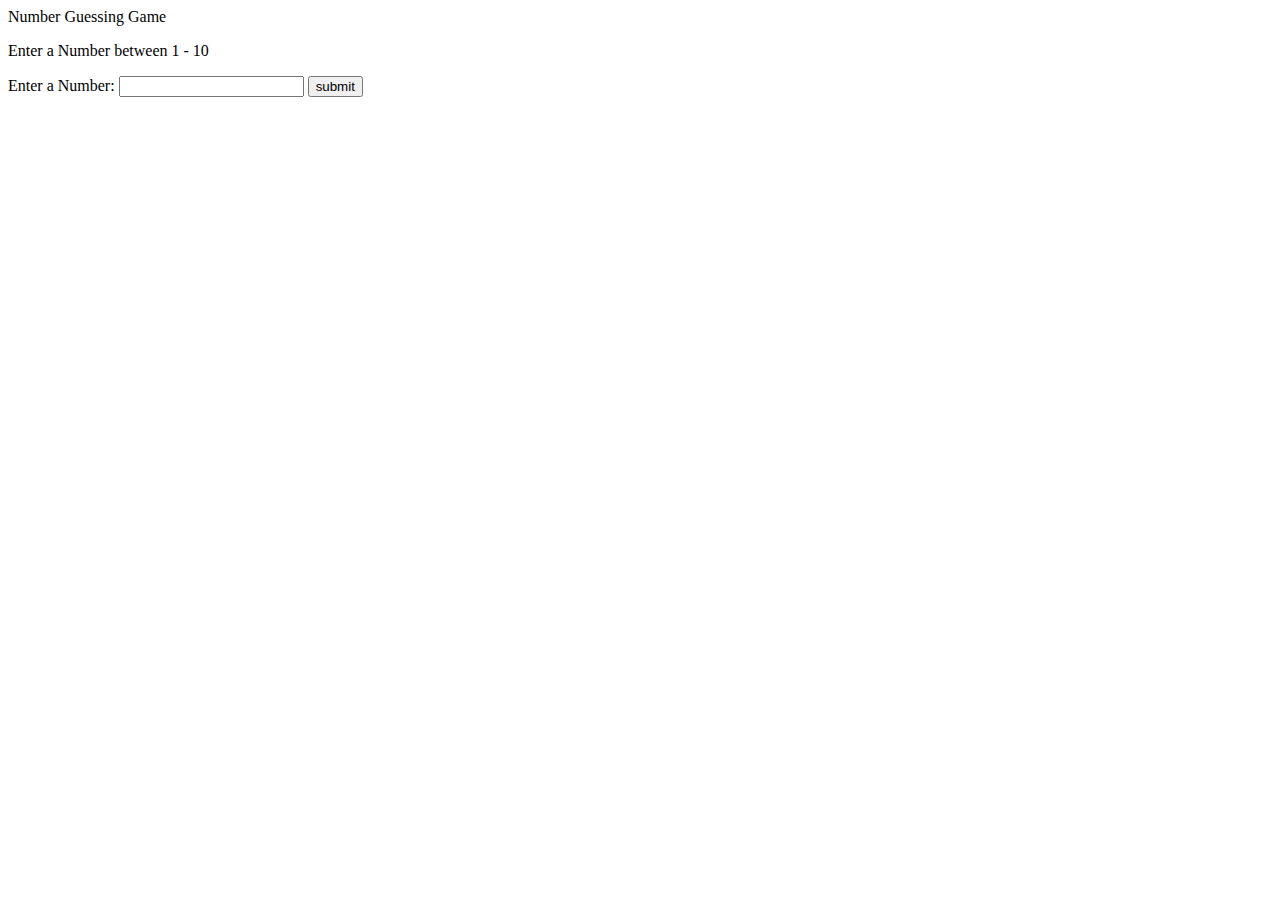
<file: guessing number game/index.html>
<!DOCTYPE html>
<html>

<head>
  <meta charset="utf-8">
  <meta name="viewport" content="width=device-width">
  <title>replit</title>
  <link href="style.css" rel="stylesheet" type="text/css" />
</head>

<body>
     <label> Number Guessing Game</label>
     <p>Enter a Number between 1 - 10</p>
    <label for="guess">Enter a Number: </label>
      <input type="text" id="guess" >
      <button id="sumbit-btn">submit</button>

  
  <script src="script.js"></script>
  <script src="https://replit.com/public/js/replit-badge-v2.js" theme="dark" position="bottom-right"></script>
</body>

</html>
</file>
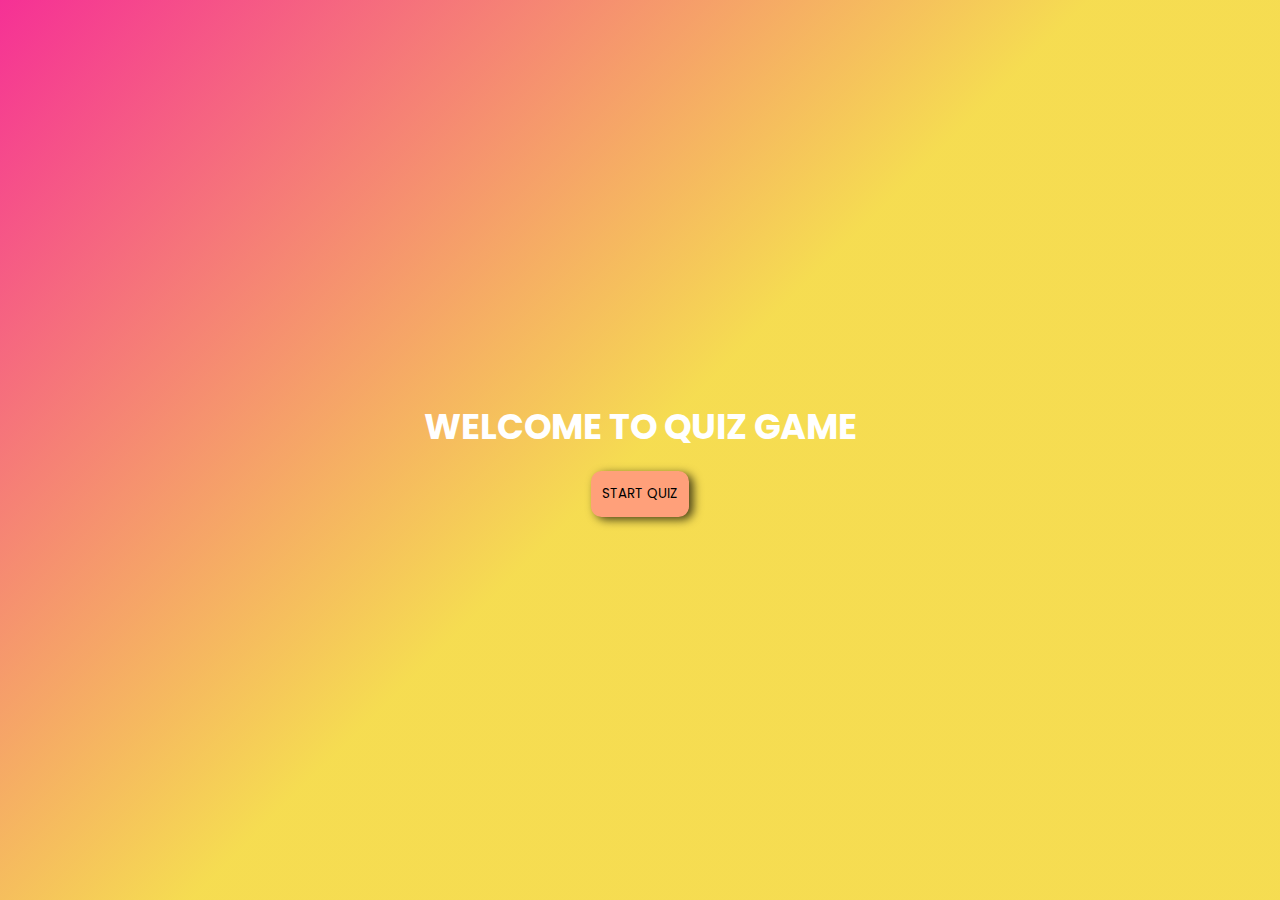
<file: Quiz Game/index.html>
<!DOCTYPE html>
<html lang="en">
<head>
    <meta charset="UTF-8">
    <meta name="viewport" content="width=device-width, initial-scale=1.0">
    <title>Quiz Game</title>
    <link rel="stylesheet" href="style.css">
    <link rel="stylesheet" href="https://cdnjs.cloudflare.com/ajax/libs/font-awesome/6.5.1/css/all.min.css" integrity="sha512-DTOQO9RWCH3ppGqcWaEA1BIZOC6xxalwEsw9c2QQeAIftl+Vegovlnee1c9QX4TctnWMn13TZye+giMm8e2LwA==" crossorigin="anonymous" referrerpolicy="no-referrer" />
    <script defer src="script.js"></script>
</head>
<body>
    <div id="main">
        <h1 id="welcome" class="welcome">welcome to quiz game </h1>
        <button id="start">start quiz</button>
        <div id="container">
            <div class="time-display">
                <h2>pratik<span>quiz</span></h2>
                <h3>time left: <span id="time">15s</span></h3>
            </div>
            <div class="qst-cont">
                <div class="qst-1" id="qst-1">
                    <div class="qst">
                        <P>1. who is the current president of india?</P>
                    </div>
                    <div class="opt">
                        <ul>
                            <li><a href="#">a. rahul gandhi</a><i  class="fa-solid fa-xmark wrong-ans"></i></li>
                            <li class="correct-answer"><a href="#">b. narendra modi</a><i class="fa-solid fa-check correct-ans"></i></li>
                            <li><a href="#">c. jawahar lal nehru</a><i  class="fa-solid fa-xmark wrong-ans"></i></li>
                            <li><a href="#">d. mamta banerjii</a><i  class="fa-solid fa-xmark wrong-ans"></i></li>
                        </ul>
                    </div>
                </div>
                
                <div class="next">
                    <h3><span id="qstCount">0</span>/5</h3>
                    <button id="next-btn">next</button>
                </div>
            </div>
        </div>
        
    </div>
</body>
</html>
</file>
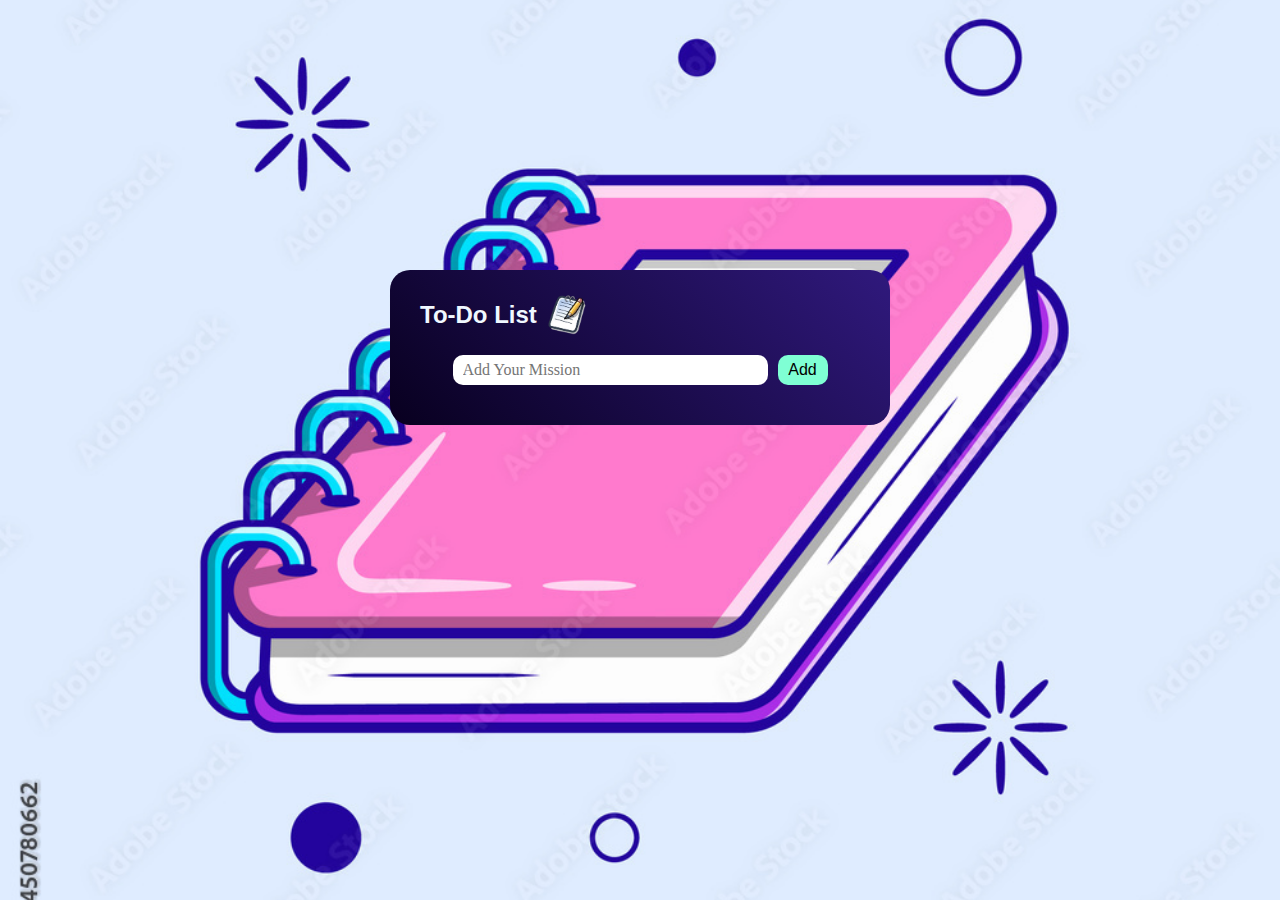
<file: To-Do list/index.html>
<!DOCTYPE html>
<html lang="en">
<head>
    <meta charset="UTF-8">
    <meta name="viewport" content="width=device-width, initial-scale=1.0">
    <title>To-Do list</title>
    <link rel="stylesheet" href="style.css">
    <link rel="stylesheet" href="https://cdnjs.cloudflare.com/ajax/libs/font-awesome/6.4.2/css/all.min.css" integrity="sha512-z3gLpd7yknf1YoNbCzqRKc4qyor8gaKU1qmn+CShxbuBusANI9QpRohGBreCFkKxLhei6S9CQXFEbbKuqLg0DA==" crossorigin="anonymous" referrerpolicy="no-referrer" />
</head>
<body>
    <div class="card">
        <div class="header">
            <p>
                To-Do List
            </p> 
            <img src="logo-removebg-preview.png" class="logo">
        </div>
        <div class="add-column">
            <input type="text" id="addTask" autocomplete="off" placeholder="Add Your Mission">
            <button class="add-button">
                Add
            </button>
        </div>
        <ul class="mission-list">
           <!-- <li class="checked">Complete python<i class="fa-solid fa-square-check"></i><i class="fa-solid fa-trash"></i></li>
            <li>Complete Javascript<i class="fa-solid fa-square-check"></i><i class="fa-solid fa-trash"></i></li>
           -->
        </ul>
    </div>
    <script src="script.js"></script>
</body>
</html>
</file>
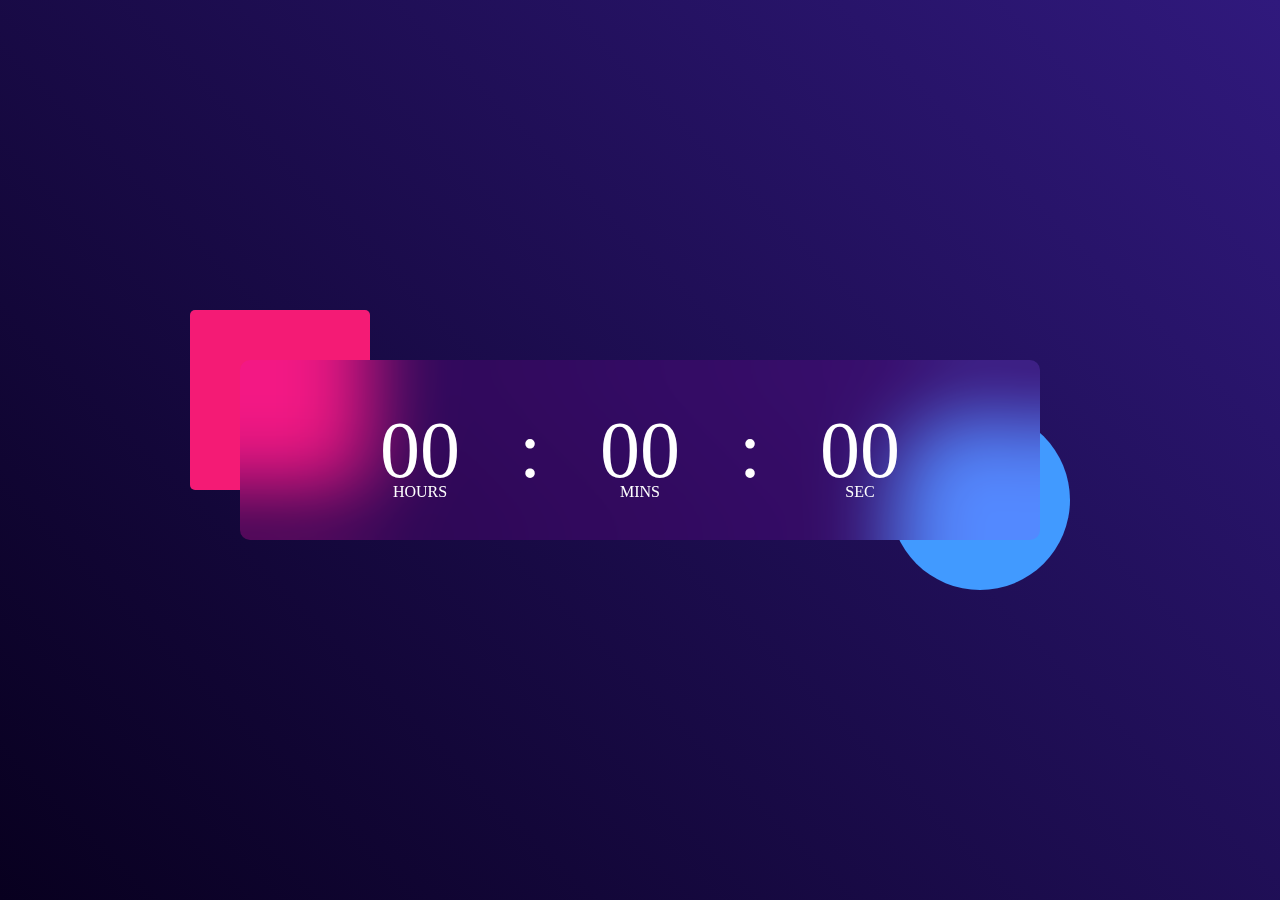
<file: digital clock/main.html>
<!DOCTYPE html>
<html lang="en">
<head>
    <meta charset="UTF-8">
    <meta name="viewport" content="width=device-width, initial-scale=1.0">
    <title>Digital clock</title>
    <link rel="stylesheet" href="style.css">
</head>
<body>
    <div class="hero">
        <div class="container">
            <div class="clock">
                <span id="hrs">00</span>
                <span>:</span>
                <span id="min">00</span>
                <span>:</span>
                <span id="sec">00</span>
            </div>
        </div>
    </div>
    <script src="main.js"></script>
</body>
</html>
</file>
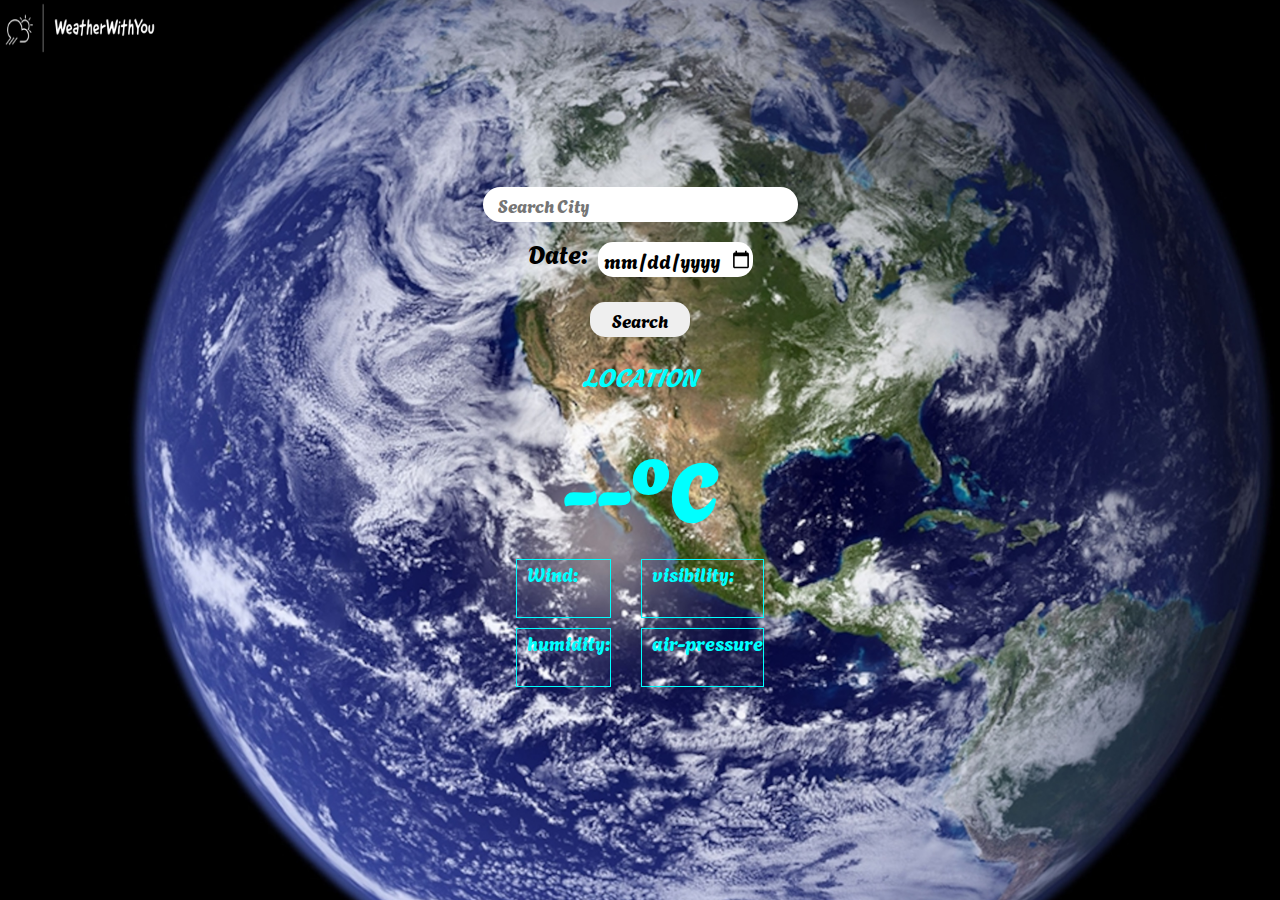
<file: weather forecast/pastWeather.html>
<!DOCTYPE html>
<html lang="en">
<head>
  <meta charset="utf-8">
  <meta name="viewport" content="width=device-width">
  <title>WeatherWithYou</title>
  <link href="pastWeather.css" rel="stylesheet" type="text/css" />
  
  <link rel="preconnect" href="https://fonts.googleapis.com">
  <link rel="preconnect" href="https://fonts.gstatic.com" crossorigin>
  <link href="https://fonts.googleapis.com/css2?family=Agbalumo&display=swap" rel="stylesheet">
  <link rel="stylesheet" href="https://cdnjs.cloudflare.com/ajax/libs/font-awesome/6.5.1/css/all.min.css" integrity="sha512-DTOQO9RWCH3ppGqcWaEA1BIZOC6xxalwEsw9c2QQeAIftl+Vegovlnee1c9QX4TctnWMn13TZye+giMm8e2LwA==" crossorigin="anonymous" referrerpolicy="no-referrer" />
</head>
<body>
   <section>
         <nav>
             <a href="#"> <img src="logo19.png" class="logo"></a>
         </nav>

         <div class="search-input">
             <input type="text" class="searchBox" placeholder="Search City">
             <div class="date-column">
                <label class="date-label">Date: </label>
                <input type="date" class="date-input" placeholder="dd-mm-yyyy" >
             </div>
             <button class="search-btn">Search</button>    
         </div>
         <div class="location-label"><i class="fa-solid fa-location-dot">LOCATION</i></div>
         <div class="temp-info">
            <h1 class="temp">--<sup>o</sup>C</h1>
         </div>
         <!--
         <div class="info">
             <div class="temp-info">
                 <h1 class="temp">--<sup>o</sup>C</h1>
             </div>
             <div class="extra-info">
               <div class="wind-hum">
                    <div class="wind-container">
                       <i class="fa-solid fa-wind"></i>
                       <br></br>
                       <h3 class="wind">Wind</h3>
                    </div>
                    <div class="humidity-container">
                       <i class="fa-solid fa-droplet"></i>
                       <h3 class="humidity">Humidity</h3>
                    </div>
               </div>
               <div class="vis-pres">
                    <div style="margin-left: 10px;">
                        <div class="visibility-container">
                           <h3 class="visibility">Visibility</h3>
                        </div>
                        <div class="pressure-container">
                           <h3 class="air-pressure">Air Pressure</h3>
                        </div>
                    </div>
               </div>
         </div>-->
         <div class="mid-info">
          <div>
            <div class="wind-container">
                <i class="fa-solid fa-wind"></i>
                <br></br>
                <h3 class="wind">Wind:</h3>
            </div>
            <div class="humidity-container">
                <i class="fa-solid fa-droplet"></i>
                <h3 class="humidity">humidity:</h3>
            </div>
          </div>
          <div style="margin-left: 10px;">
            <div class="visibility-container">
              <h3 class="visibility">visibility:</h3>
            </div>
            <div class="pressure-container">
              <h3 class="air-pressure">air-pressure</h3>
            </div>
          </div>
               
   </section>


  
   <script src="pastWeather.js">
   </script>
   
</body>
</html>
</file>
<file: guessing number game/style.css>
html {
    height: 100%;
    width: 100%;
  }
</file>
<file: Quiz Game/style.css>
@import url('https://fonts.googleapis.com/css2?family=Poppins:wght@100;300;400;500;600;700&display=swap');
*{
    margin: 0;
    padding: 0;
    box-sizing: border-box;
    transition: all ease .5s;
    text-transform: uppercase;
    text-decoration: none;
    outline: none;
    list-style: none;
    font-family: 'Poppins', sans-serif;
}

html, body{
    min-height: 100vh;
    width: 100%;
    background: linear-gradient(135deg, rgba(245, 40, 145, 0.8), rgba(245, 219, 74, 0.8), rgba(245, 219, 74, 0.8));
    font-size: 62.5%;
}
#main{
    width: 100%;
    height: 100vh;
    display: flex;
    flex-flow: column;
    align-items: center;
    justify-content: center;

    h1{
        display: block;
        font-size: 4rem;
        color: #fff;
        margin: 2rem 0;
    }

    #start{
        padding: 1.5rem 1.2rem;
        display: block;
        background: lightsalmon;
        border: none;
        border-radius: 1.2rem;
        box-shadow: .5rem .3rem 10px 0 rgba(0, 0, 0, .7);

        &:hover{
            padding: 1.7rem 1.4rem;
        }
    }

    #container{
        display: none;
        width: 60vw;
        height: auto;
        border: .16rem solid #fff;
        border-radius: 1rem;

        .time-display{
            padding: 1rem 2rem;
            display: flex;
            flex-flow: row;
            align-items: center;
            justify-content: space-between;
            margin: 1rem 0;
            border-bottom: .2rem solid #fff;

            h2{
                color: #fff;
                font-size: 2rem;

                span{
                    color: #000;
                }
            }
            h3{
                color: #fff;
                font-size: 2rem;

                span{
                    color: #000;
                }
            }
        }

        .qst-cont{
            width: 100%;
            height: 100%;
            display: flex;
            flex-flow: column;
            padding: 2rem 2rem;
            position: relative;

            .qst-1{
                display: none;

                .qst{
                    width: 100%;
                    height: 7rem;
                    font-size: 3.5rem;
                    color: #fff;
                    border-bottom: .15rem solid #fff;
                    padding-bottom: .5rem;
                }
                .opt{
                    
                    height: 40rem;

                    ul{
                        height: 100%;

                        li{
                            margin: 2.5rem 0;
                            border: .2rem solid #fff;
                            padding: 1.5rem 1rem;
                            border-radius: 1rem;
                            cursor: pointer;
                            display: flex;
                            flex-flow: row;
                            align-items: center;
                            justify-content: space-between;

                            &:hover{
                                background: lightgray;

                            }

                            a{
                                color: #fff;
                                font-size: 2rem;
                            }
                            i{
                                font-size: 30px;
                                color: #fff;
                                margin-right: 0.4rem;
                                display: none;
                            }
                        }
                    }

                }
            }

            .next{
                display: flex;
                flex-flow: row;
                align-items: center;
                justify-content: space-between;
                border-top: .2rem solid #fff;

                h3{
                    font-size: 2.5rem;
                    color: #fff;
                    padding: 2rem 3rem;
                    border-radius: 2rem;
                    margin-top: 2rem;
                    background: linear-gradient(to right, rgba(245, 40, 255, 0.8), rgba(154, 40, 255, 0.8), rgba(154, 222, 255, 0.8));
                }

                button{
                    padding: 2rem 0;
                    margin-top: 2rem;
                    width: 17rem;
                    cursor: pointer;
                    border: none;
                    border-radius: 3rem;
                    font-size: 2.5rem;
                    display: none;
                    color: #fff;
                    background: linear-gradient(45deg, rgba(251, 7, 29, 0.73), rgba(138, 112, 159, 0.73), rgba(138, 239, 159, 0.73));

                    &:hover{
                        padding: 1.8rem 0;
                        background: linear-gradient(135deg, rgba(138, 239, 159, 0.73), rgba(251, 7, 29, 0.73), rgba(138, 112, 159, 0.73));
                    }
                }
            }
            
        }
    }
}
#correct-ans{
    display: none;
}

@media (max-width: 1320px) {
    html, body{
        font-size: 55%;
    }
    #main{
        #container{
            height: auto;

            .qst-1{
                .qst{
                    height: 14rem;
                }
                
            }
        }
    }
}


@media (max-width: 991px) {
    html, body{
        font-size: 50%;
    }
    #main{
        #container{
            height: auto;

            .qst-1{
                .qst{
                    height: 14rem;
                }
                
            }
        }
    }
}

@media (max-width: 768px) {
    html, body{
        font-size: 40%;
    }
    #main{
        #container{
            height: auto;
            .qst-1{
                .qst{
                    height: 14rem;
                }
                
            }
        }
    }
}
</file>
<file: To-Do list/style.css>
* {
    margin: 0%;
    padding: 0%;
    box-sizing: border-box;
}
html, body {
    width: 100%;
    height: 100%;
    background-image: url("notebook.jpg");
    background-position: center;
    background-size: cover;
    display: flex;
    justify-content: center;
}
.card {
    position: absolute;
    top: 30%;
    width: 500px;
    height: auto;
    background: linear-gradient(45deg, #08001f, #30197d);
    border-radius: 20px;
    padding: 20px;
}
p {
    font-family:Arial, Helvetica, sans-serif;
    font-size: 24px;
    font-weight: 600;
    color: aliceblue;
}
.header {
    display: flex;
    align-items: center;
    padding-left: 10px;
    padding-top: 5px;
    margin-bottom: 10px;
}
.logo {
    width: 40px;
    height: 40px;
    margin-left: 10px;
}
.add-column {
    display: flex;
    justify-content: center;
    margin: 20px;
}
.add-column input {
    width: 75%;
    height: 30px;
    margin-right: 10px;
    border: none;
    border-radius: 10px;
    padding-left: 10px;
    font-size: 16px;
    font-family: cursive;
    outline: white;
}
.add-button {
    width: 50px;
    height: 30px;
    padding: 2px;
    border: none;
    border-radius: 10px;
    background-color: aquamarine;
    font-size: 16px;
    font-weight: 500;
    cursor: pointer;
}
.mission-list {
    display: flex;
    flex-direction: column;
    justify-content: center;
}
.mission-list li {
    width: 100%;
    height: 30px;
    margin-top: 5px;
    margin-bottom: 5px;
    list-style: none;
    font-size: 20px;
    font-family: cursive;
    color: white;
    padding: 5px;
    border: 1px solid gray;
    border-radius: 5px;
    cursor: pointer;
    position: relative;
}
.fa-trash {
    color: red;
    position: absolute;
    right: 10px;
    top: 50%;
    transform: translateY(-50%);
}
.fa-square-check {
    color: green;
    position: absolute;
    right: 40px;
    top: 50%;
    transform: translateY(-50%);
}
.mission-list li.checked {
    color: gray;
    text-decoration: line-through;
}
.mission-list li.checked .fa-square-check {
    color: gray;
}
</file>
<file: digital clock/style.css>
*{
    margin:0%;
    padding:0%;
    box-sizing: border-box;
}

.hero {
    width:100%;
    min-height:100vh;
    background: linear-gradient(45deg, #08001f, #30197d);
    color: #fff;
    position: relative;
}
.container {
    width: 800px;
    height:180px;;
    position:absolute;
    top:50%;
    left:50%;
    transform: translate(-50%,-50%);
}
.clock {
    width:100%;
    height:100%;
    background: rgba(235, 0, 255, 0.11);
    border-radius: 10px;
    display: flex;
    align-items:center;
    justify-content: center;
    backdrop-filter: blur(40px);
}
.container::before{
    content:'';
    width:180px;
    height: 180px;
    background:#f41b75;
    border-radius: 5px;
    position: absolute;
    left:-50px;
    top:-50px;
    z-index:-1;
}
.container::after{
    content:'';
    width:180px;
    height: 180px;
    background:#419aff;
    border-radius: 50%;
    position: absolute;
    right:-30px;
    bottom:-50px;
    z-index:-1;
}
.clock span {
    font-size: 80px;
    width: 110px;
    display: inline-block;
    text-align: center;
    position: relative;
}
.clock span::after {
    font-size: 16px;
    position: absolute;
    bottom: -5px;
    left: 50%;
    transform: translateX(-50%);
}
#hrs::after{
    content:'HOURS';
}
#min::after{
    content:'MINS';
}
#sec::after{
    content:'SEC';
}
</file>
<file: weather forecast/pastWeather.css>
* {
    margin:0;
    padding:0;
    font-family: Agbalumo;
  }
  
  html,body {
    height: 100%;
    width: 100%;
  }
  section {
    min-height:100vh;
    width: 100%;
    background-image: url("WorldEarth.jpg");
    background-position: center;
    background-size: cover;
    position: relative;
  }
  section>nav {
    display: flex;
    justify-content: space-between;
    
  }
  section>nav>a>img {
    width:160px;
    height:55px;
  }
  .search-input {
    display:flex;
    justify-content: center;
    align-items: center;
    margin-top: 10%;
    flex-direction:column;
  }
  .date-column {
    display:flex;
    justify-content: center;
    align-items: center;
    flex-direction: row;
  }
  .searchBox {
    width:300px;
    height:35px;
    border:none;
    border-radius:25px;
    padding-left:15px;
    margin-bottom: 10px;
    font-size:18px;
  }
  .date-label {
    font-size: 25px;
    margin-right: 10px;
    margin-bottom:15px;
  }
  .date-input {
    width:150px;
    height:35px;
    border:none;
    border-radius:15px;
    padding-left:5px;
    margin-top: 10px;
    margin-bottom: 10px;
    font-size:20px;
  }
  .search-btn {
    width:100px;
    height:35px;
    margin-top:15px;
    border:none;
    border-radius:15px;
    font-size:18px;
  }
  .search-btn:active {
    background-color: blue;
    color: white ;
  }
  .location-label {
    display:flex;
    justify-content: center;
    align-items: center;
    margin: 20px;
    font-size: 25px;
    color:aqua;
  }
  /*
  .info {
    display: flex;
    flex-direction: column;
    justify-content: center;
    align-items: center;
  }*/
  .temp {
    color: aqua;
    font-size: 80px;
  }
  .temp-info {
    display: flex;
    justify-content: center;
    align-items: center;
  }
  /*
  .wind {
    color: white;
    font-weight:200;
    margin-bottom: 30px;
    margin-left: 10px;
  }
  .humidity {
    color: white;
    font-weight:200;
    margin-bottom: 30px;
    margin-left: 10px;
  }
  .wind-container {
    display: flex;
    flex-direction: row;
    margin: 10px;
    border: 1px solid white;
  }
  .humidity-container {
    display: flex;
    flex-direction: row;
    margin: 10px;
    border: 1px solid white;
  }
  .visibility {
    color: white;
    font-weight:200;
    margin-bottom: 30px;
    margin-left: 10px;
  }
  .air-pressure {
    color: white;
    font-weight:200;
    margin-bottom: 30px;
    margin-left: 10px;
  }
  .visibility-container {
    display: flex;
    flex-direction: row;
    margin: 10px;
    border: 1px solid white;
  }
  .pressure-container {
    display: flex;
    flex-direction: row;
    margin: 10px;
    border: 1px solid white;
  }
  .extra-info {
    width60%
  }
  .wind-hum {
    display: flex;
    flex-direction: row;
  }
  .vis-pres {
    display: flex;
    flex-direction: row;
  }*/
  .mid-info {
    margin-top: 25px;
    display: flex;
    flex-direction: row;
    justify-content: center;
    align-items: center;
    margin: 5px 100px;
    border-radius: 10px;
  }
  .wind {
    color: aqua;
    font-weight:200;
    margin-bottom: 30px;
    margin-left: 10px;
  }
  .humidity {
    color: aqua;
    font-weight:200;
    margin-bottom: 30px;
    margin-left: 10px;
  }
  .wind-container {
    display: flex;
    flex-direction: row;
    margin: 10px;
    border: 1px solid aqua;
  }
  .humidity-container {
    display: flex;
    flex-direction: row;
    margin: 10px;
    border: 1px solid aqua;
  }
  .visibility {
    color: aqua;
    font-weight:200;
    margin-bottom: 30px;
    margin-left: 10px;
  }
  .air-pressure {
    color: aqua;
    font-weight:200;
    margin-bottom: 30px;
    margin-left: 10px;
  }
  .visibility-container {
    display: flex;
    flex-direction: row;
    margin: 10px;
    border: 1px solid aqua;
  }
  .pressure-container {
    display: flex;
    flex-direction: row;
    margin: 10px;
    border: 1px solid aqua;
  }
</file>
